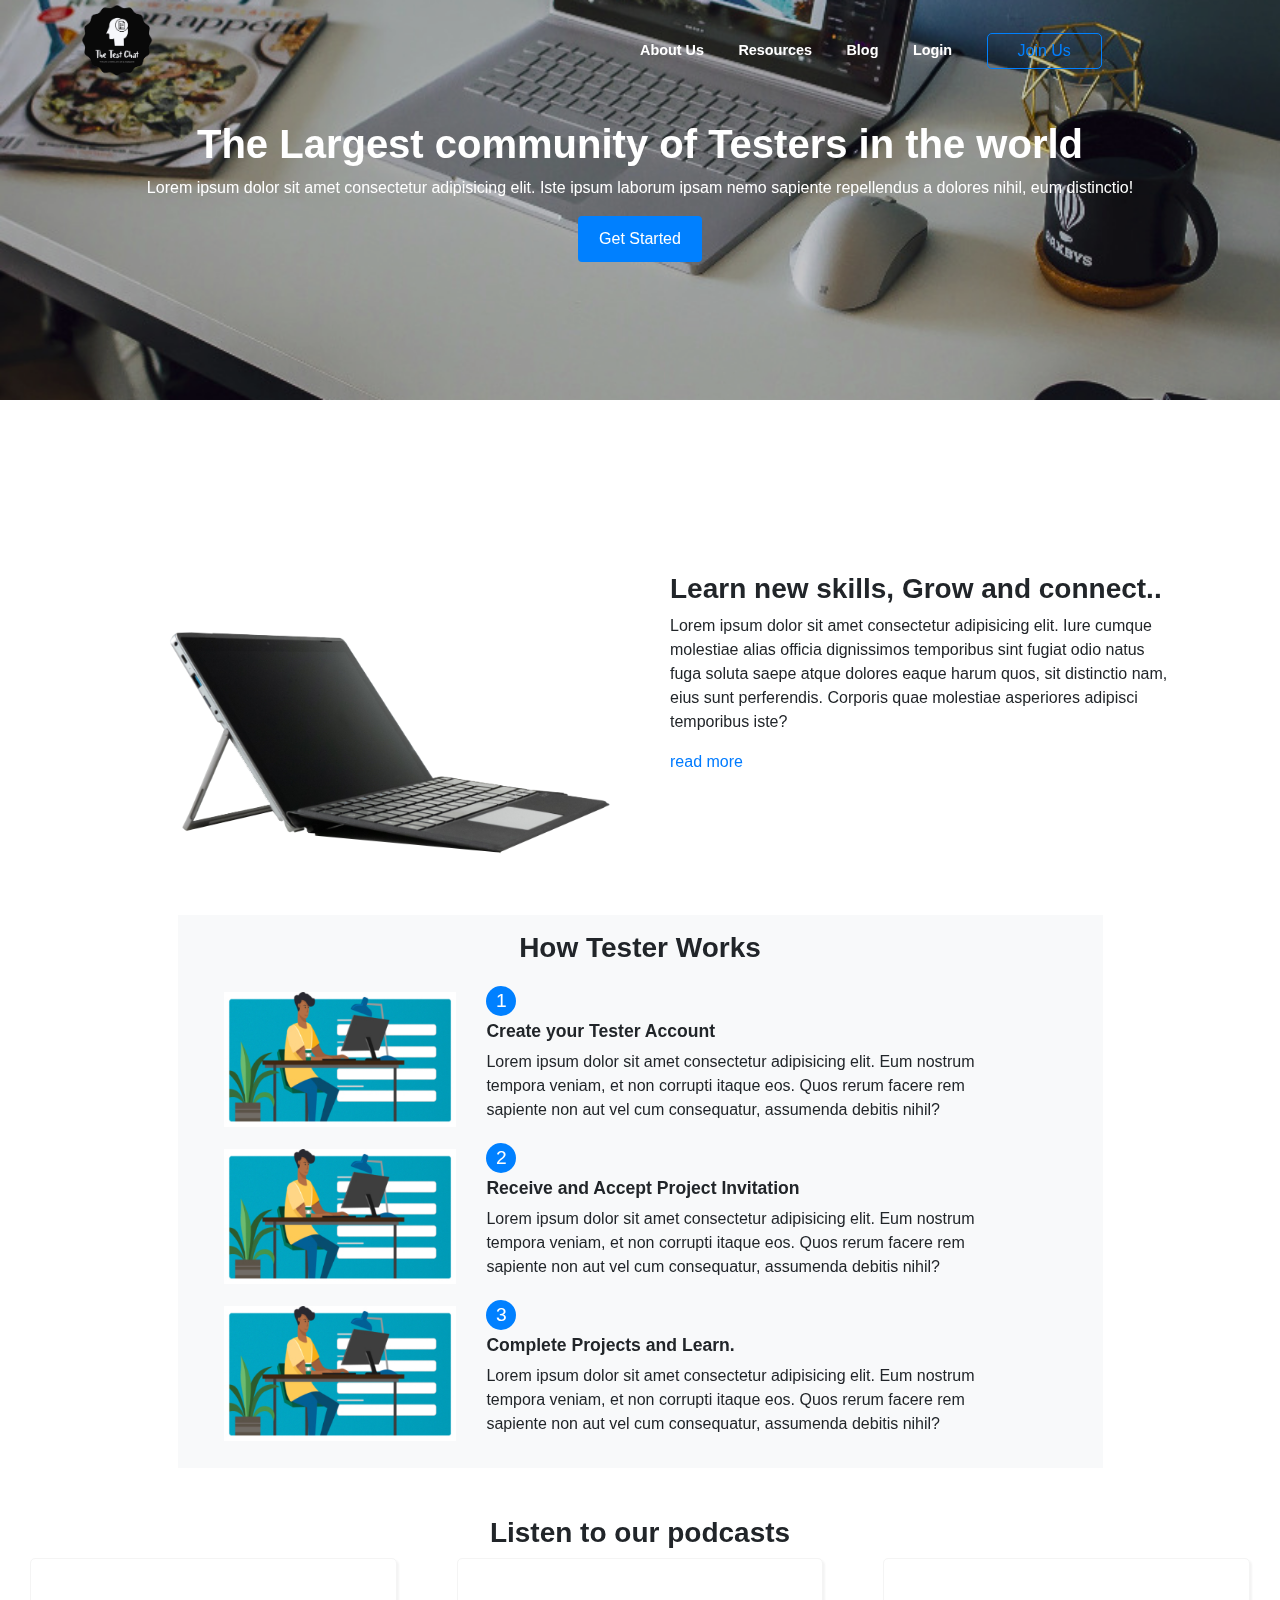
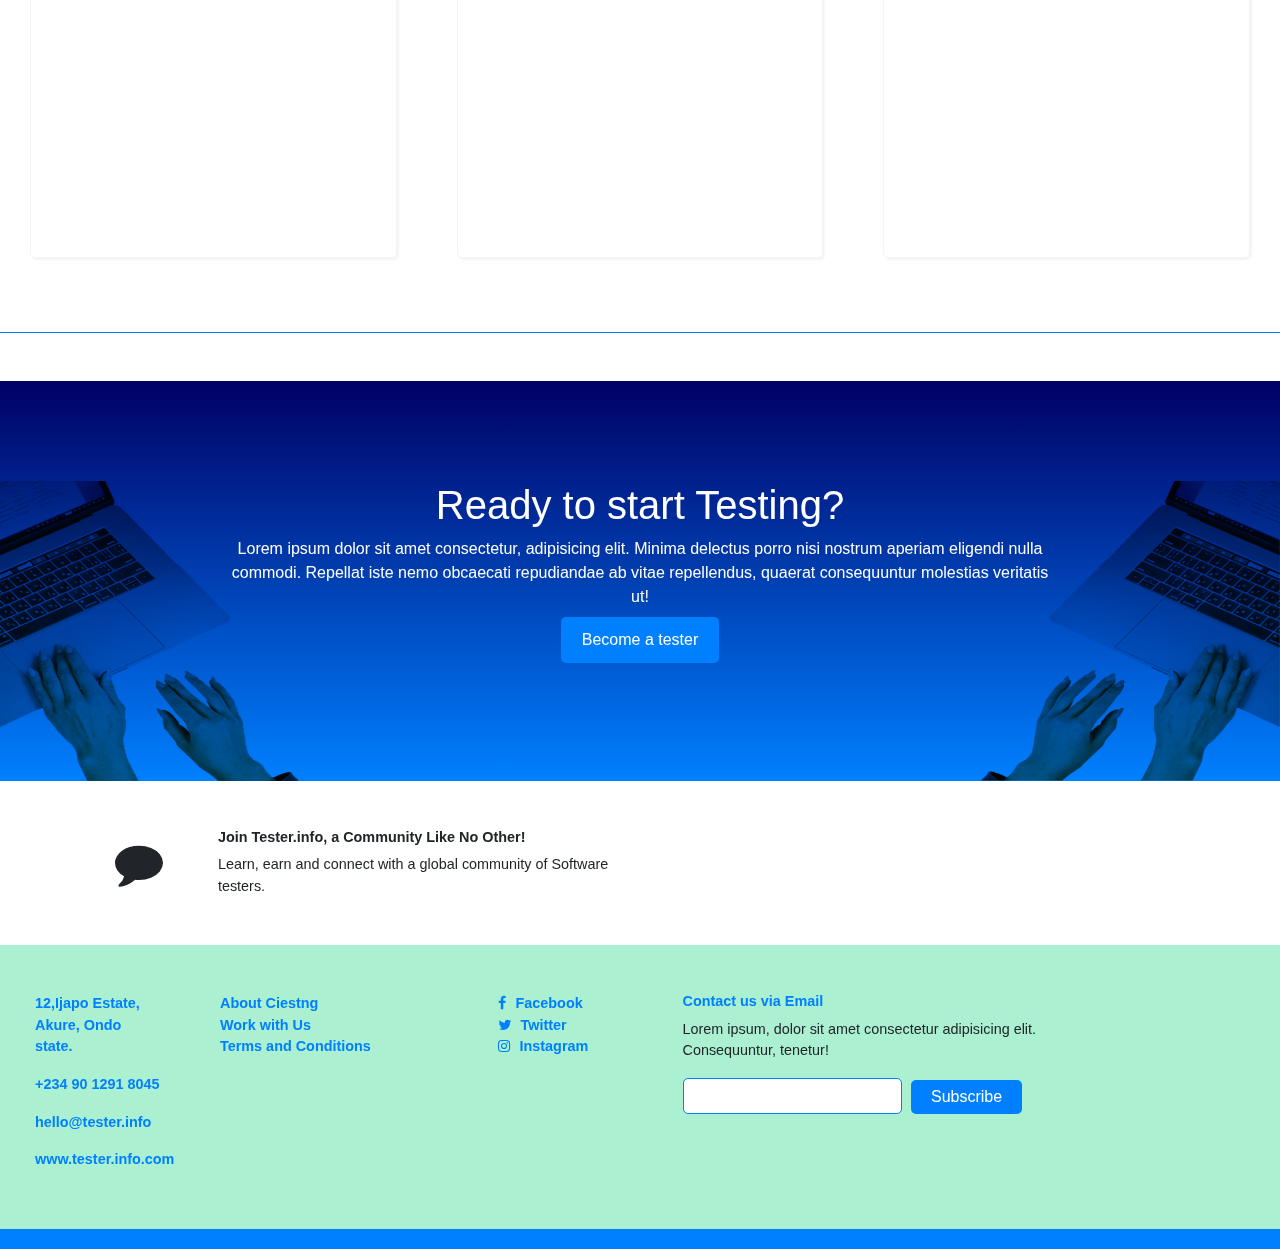
<file: index.html>
<!DOCTYPE html>
<html lang="en">
<head>
    <meta charset="UTF-8">
    <meta name="viewport" content="width=device-width, initial-scale=1.0">
    <title>Welcome | Tester</title>
    <link rel="stylesheet" href="css/icons/css/font-awesome.css">
    <link rel="stylesheet" href="css/bootstrap.min.css">
    <link rel="stylesheet" href="css/style.css">
</head>
<body>
    <!-- ==== HEADER ==== -->
    <header class="justify-content-between">
        <div id="logo">
            <a href="index.html">
                <img src="img/logo.png" alt="">
            </a>
        </div>
        <nav>
            <ul class="navbar-list">
                <li><a href="about.html">About Us</a></li>
                <li><a href="resources.html">Resources</a></li>
                <li><a href="blog.html">Blog</a></li>
                <li><a href="#">Login</a></li>
                <li><a href="#" class="join-us btn">Join Us</a></li>
            </ul>
        </nav>
    </header>

    <!-- ==== MOBILE HEADER ==== -->
    <div class="mobile-header align-items-center">
        <div class="mobile-logo"><a href="index.html"><img src="img/logo.png" alt=""></a></div>
        <div class="burger">
            <div class="line-1"></div>
            <div class="line-2"></div>
            <div class="line-3"></div>
        </div>
    </div>

    <!-- ==== MOBILE NAVBAR ==== -->
    <div class="mobile-navbar text-center">
        <ul>
            <li><a href="about.html">About Us</a></li>
            <li><a href="resources.html">Resources</a></li>
            <li><a href="blog.html">Blog</a></li>
            <li><a href="#">Login</a></li>
            <li><a href="#" class="sm-join-us btn">Join Us</a></li>
        </ul>
    </div>
    <div class="overlay"></div>

    <!-- ==== LANDING PAGE ==== -->
    <div class="container-fluid landing-page p-0">
        <div class="slider">
            <div class="slide slide-2" id="lastClone">
                <h1 class="text-center section-title">Find your voice and help others find their voice</h1>
            </div>
            <div class="slide slide-1">
                <h1 class="text-center section-title">The Largest community of Testers in the world</h1>
                <p>Lorem ipsum dolor sit amet consectetur adipisicing elit. Iste ipsum laborum ipsam nemo sapiente repellendus a dolores nihil, eum distinctio!</p>
                <a href="#" class="btn btn-landing">Get Started</a>
            </div>
            <div class="slide slide-2">
                <h1 class="text-center section-title">Find your voice and help others find their voice</h1>
            </div>
            <div class="slide slide-1" id="firstClone">
                <h1 class="text-center section-title">The Largest community of Testers in the world</h1>
                <p>Lorem ipsum dolor sit amet consectetur adipisicing elit. Iste ipsum laborum ipsam nemo sapiente repellendus a dolores nihil, eum distinctio!</p>
                <a href="#" class="btn btn-landing">Get Started</a>
            </div>
        </div>
    </div>

    <!-- ==== -->
    <div class="container skill-cont mb-5">
        <div class="row">
            <div class="col-12 col-lg-6">
                <div class="container">
                    <img src="img/laptop image-1.png" alt="" class="img-fluid">
                </div>
            </div>
            <div class="col-12 col-lg-6">
                <div class="container">
                    <h3 class="section-title">Learn new skills, Grow and connect..</h3>
                    <p class="section-text">Lorem ipsum dolor sit amet consectetur adipisicing elit. Iure cumque molestiae alias officia dignissimos temporibus sint fugiat odio natus fuga soluta saepe atque dolores eaque harum quos, sit distinctio nam, eius sunt perferendis. Corporis quae molestiae asperiores adipisci temporibus iste?</p>
                    <a href="#" class="read-more">read more</a>
                </div>
            </div>
        </div>
    </div>

    <!-- ==== -->
    <div class="container">
        <div class="col-12 col-lg-10 desc-section bg-light margin-auto p-3">
            <h3 class="section-title text-center">How Tester Works</h3>
            <div class="col-12 col-lg-11 d-flex justify-content-between desc mt-3">
                <div class="col-12 col-lg-4 p-0">
                    <div class="container">
                        <img src="img/img-1.jpg" alt="">
                    </div>
                </div>
                <div class="col-12 col-lg-8 p-0">
                    <div class="container">
                        <div class="number"><span>1</span></div>
                        <h4 class="desc-title">Create your Tester Account</h4>
                        <p class="desc-text">Lorem ipsum dolor sit amet consectetur adipisicing elit. Eum nostrum tempora veniam, et non corrupti itaque eos. Quos rerum facere rem sapiente non aut vel cum consequatur, assumenda debitis nihil?</p>
                    </div>
                </div>
            </div>
            <div class="col-12 col-lg-11 d-flex justify-content-between desc">
                <div class="col-12 col-lg-4 p-0">
                    <div class="container">
                        <img src="img/img-1.jpg" alt="">
                    </div>
                </div>
                <div class="col-12 col-lg-8 p-0">
                    <div class="container">
                        <div class="number"><span>2</span></div>
                        <h4 class="desc-title">Receive and Accept Project Invitation</h4>
                        <p class="desc-text">Lorem ipsum dolor sit amet consectetur adipisicing elit. Eum nostrum tempora veniam, et non corrupti itaque eos. Quos rerum facere rem sapiente non aut vel cum consequatur, assumenda debitis nihil?</p>
                    </div>
                </div>
            </div>
            <div class="col-12 col-lg-11 d-flex justify-content-between desc">
                <div class="col-12 col-lg-4 p-0">
                    <div class="container">
                        <img src="img/img-3.jpg" alt="">
                    </div>
                </div>
                <div class="col-12 col-lg-8 p-0">
                    <div class="container">
                        <div class="number"><span>3</span></div>
                        <h4 class="desc-title">Complete Projects and Learn.</h4>
                        <p class="desc-text">Lorem ipsum dolor sit amet consectetur adipisicing elit. Eum nostrum tempora veniam, et non corrupti itaque eos. Quos rerum facere rem sapiente non aut vel cum consequatur, assumenda debitis nihil?</p>
                    </div>
                </div>
            </div>
        </div>
    </div>

    <div class="container-fluid mt-5">
        <h3 class="section-title text-center">Listen to our podcasts</h3>
        <div class="row">
            <div class="col-12 col-lg-4">
                <div class="container">
                    <div class="r-card">
                        <iframe src="https://www.youtube.com/watch?v=j3Lh7Vmnnq0" frameborder="0"></iframe>
                    </div>
                </div>
            </div>
            <div class="col-12 col-lg-4">
                <div class="container">
                    <div class="r-card">
                        <iframe src="https://www.youtube.com/watch?v=j3Lh7Vmnnq0" frameborder="0"></iframe>
                    </div>
                </div>
            </div>
            <div class="col-12 col-lg-4">
                <div class="container">
                    <div class="r-card">
                        <iframe src="https://www.youtube.com/watch?v=j3Lh7Vmnnq0" frameborder="0"></iframe>
                    </div>
                </div>
            </div>
        </div>
    </div>

    <!-- ==== PODCAST ==== -->
    <!-- <div class="container mt-5">
        <div class="col-12 col-lg-10 podcast p-3 margin-auto bg-light">
            <div class="d-flex justify-content-between align-items-center">
                <div class="col-12 col-lg-4">
                    <div class="container">
                        <img src="img/img-3.jpg" alt="" class="podcast-img img-fluid">
                    </div>
                </div>
                <div class="col-12 col-lg-8">
                    <div class="container">
                        <h3 class="section-title">Listen to our Podcasts.</h3>
                        <h4 class="desc-title mt-3">Episode 1</h4>
                        <h5 class="small-text">How tester chat works</h5>
                        <p class="desc-text">Lorem ipsum dolor sit amet consectetur adipisicing elit. Nemo praesentium facilis tempore? Cupiditate molestiae rerum quam inventore aliquam maiores deserunt quia, quibusdam laboriosam odit debitis ipsam, doloribus consectetur tempora nesciunt?</p>
                        <audio src=""></audio>
                        <div class="podcast-icons">
                            <i class="fa fa-undo"></i>
                            <i class="fa fa-redo"></i>
                            <i class="fa fa-thumbs-up"></i>
                            <i class="fa fa-thumbs-down"></i>
                            <i class="fa fa-share-square"></i>
                        </div>
                    </div>
                </div>
            </div>
        </div>
    </div> -->

    <br>
    <br>
    <hr class="line">
    <!-- ==== -->
    <div class="container-fluid ready mt-5 cta text-center">
        <img src="img/macbook-hand-edit-1.png" alt="" class="cta-img-1">
        <img src="img/macbook-hand-edit.png" alt="" class="cta-img-2">
        <h1 class="text-center">
            Ready to start Testing?
        </h1>
        <p class="col-12 col-lg-8 margin-auto text-center">Lorem ipsum dolor sit amet consectetur, adipisicing elit. Minima delectus porro nisi nostrum aperiam eligendi nulla commodi. Repellat iste nemo obcaecati repudiandae ab vitae repellendus, quaerat consequuntur molestias veritatis ut!</p>
        <a href="#" class="btn-ready btn mt-2">Become a tester</a>
    </div>

    <div class="container py-5 join-tester">
        <div class="col-12 col-lg-7 d-flex align-items-center">
            <div class="col-2"><i class="fa fa-comment"></i></div>
            <div class="col-9">
                <h4 class="small-text">Join Tester.info, a Community Like No Other!</h4>
                <p class="light-sm-text">Learn, earn and connect with a global community of Software testers.</p>
            </div>
        </div>
    </div>


    <!-- ==== FOOTER ==== -->
    <footer class="pt-5">
        <div class="container row mb-3 justify-content-between">
            <div class="col-6 col-lg-2 mb-3">
                <div class="container">
                    <p class="footer-text">12,Ijapo Estate, Akure, Ondo state.</p>
                    <p class="footer-text">+234 90 1291 8045</p>
                    <p class="footer-text">hello@tester.info</p>
                    <p class="footer-text">www.tester.info.com</p>
                </div>
            </div>
            <div class="col-6 col-lg-3 mb-3">
                <div class="container">
                    <a href="#" class="footer-text">About Ciestng</a>
                    <a href="#" class="footer-text">Work with Us</a>
                    <a href="#" class="footer-text">Terms and Conditions</a>
                </div>
            </div>
            <div class="col-6 col-lg-2 mb-3">
                <div class="container social">
                    <a href="#" class="footer-text"><i class="fa fa-facebook"></i>Facebook</a>
                    <a href="#" class="footer-text"><i class="fa fa-twitter"></i>Twitter</a>
                    <a href="#" class="footer-text"><i class="fa fa-instagram"></i>Instagram</a>
                </div>
            </div>
            <div class="col-12 col-lg-5 footer-form mb-3">
                <div class="container">
                    <h4 class="footer-text">Contact us via Email</h4>
                    <p class="light-sm-text">Lorem ipsum, dolor sit amet consectetur adipisicing elit. Consequuntur, tenetur!</p>
                    <input type="text">
                    <input type="submit" value="Subscribe" class="btn">
                </div>
            </div>
        </div>
    </footer>

    <script src="js/main.js"></script>
</body>
</html>
</file>
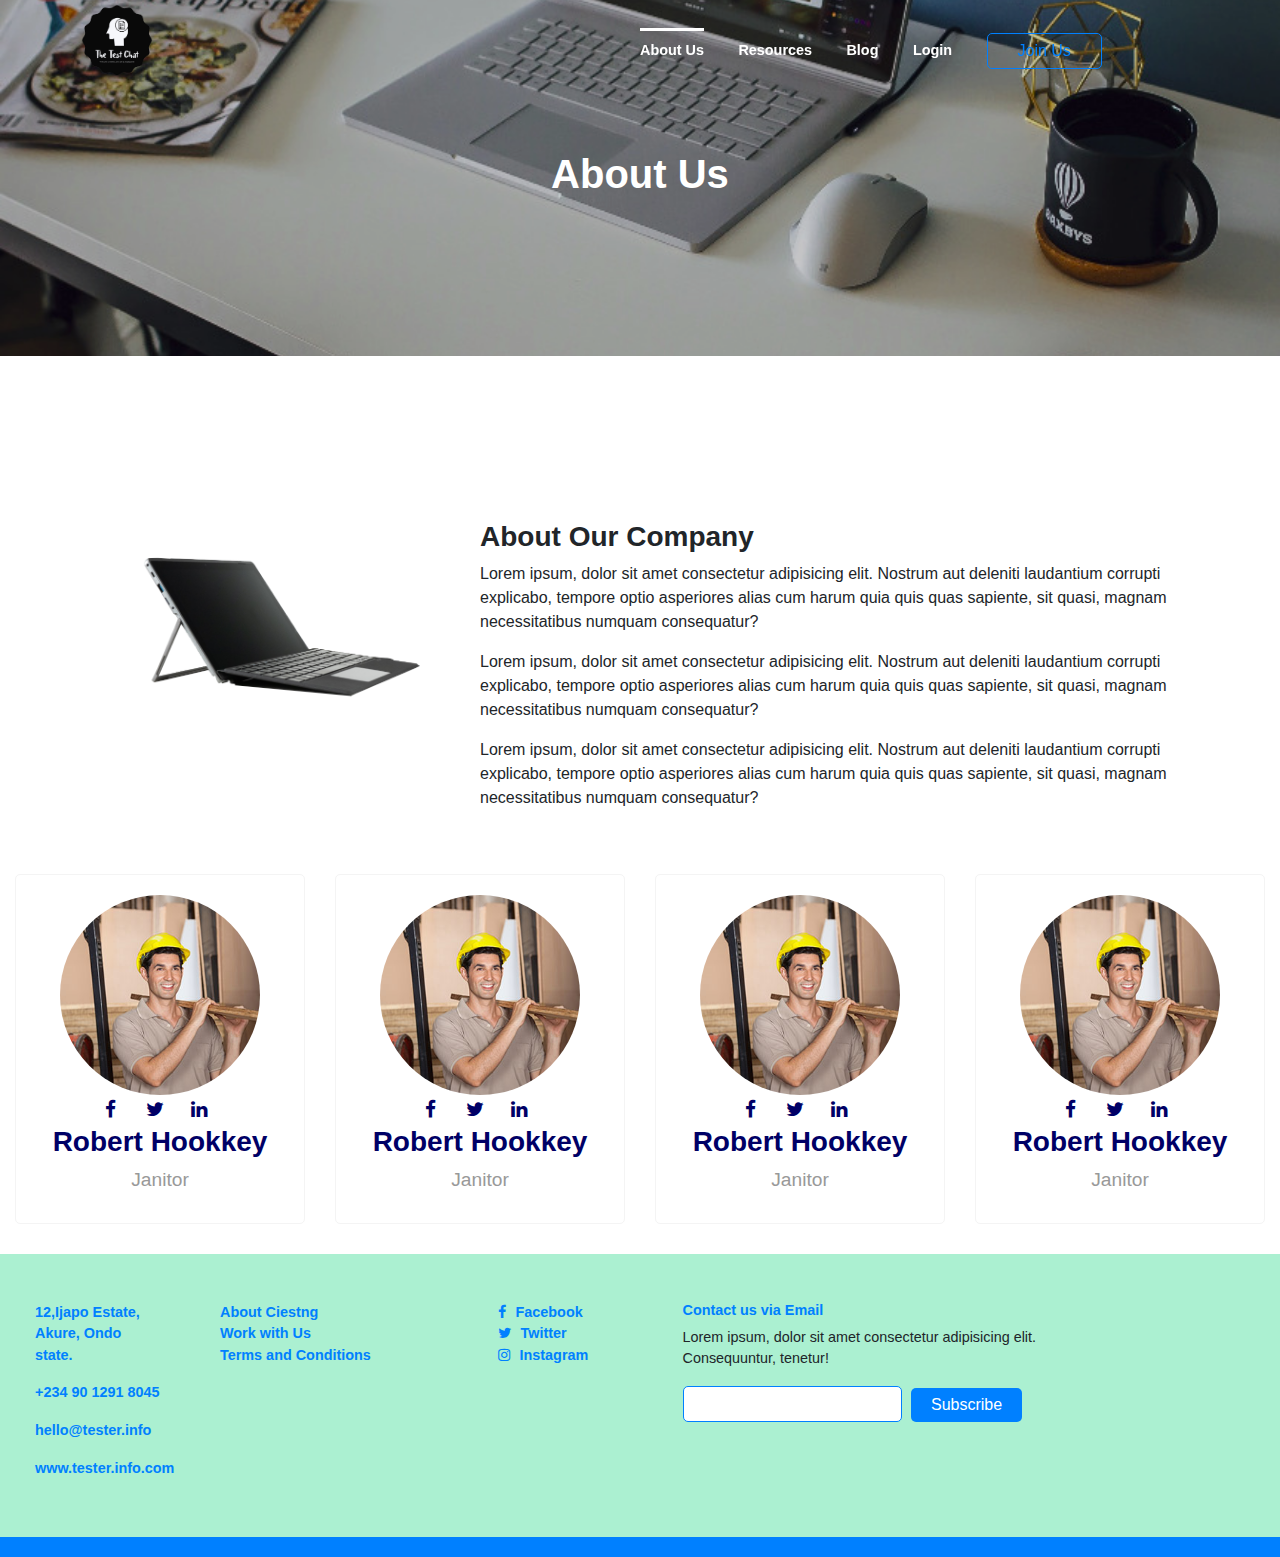
<file: about.html>
<!DOCTYPE html>
<html lang="en">
<head>
    <meta charset="UTF-8">
    <meta name="viewport" content="width=device-width, initial-scale=1.0">
    <title>Welcome | Tester</title>
    <link rel="stylesheet" href="css/icons/css/font-awesome.css">
    <link rel="stylesheet" href="css/bootstrap.min.css">
    <link rel="stylesheet" href="css/style.css">
</head>
<body>
    <!-- ==== HEADER ==== -->
    <header class="justify-content-between">
        <div id="logo">
            <a href="index.html">
                <img src="img/logo.png" alt="">
            </a>
        </div>
        <nav>
            <ul class="navbar-list">
                <li class="current"><a href="about.html">About Us</a></li>
                <li><a href="resources.html">Resources</a></li>
                <li><a href="blog.html">Blog</a></li>
                <li><a href="#">Login</a></li>
                <li><a href="#" class="join-us btn">Join Us</a></li>
            </ul>
        </nav>
    </header>

    <!-- ==== MOBILE HEADER ==== -->
    <div class="mobile-header align-items-center">
        <div class="mobile-logo"><a href="index.html"><img src="img/logo.png" alt=""></a></div>
        <div class="burger">
            <div class="line-1"></div>
            <div class="line-2"></div>
            <div class="line-3"></div>
        </div>
    </div>

    <!-- ==== MOBILE NAVBAR ==== -->
    <div class="mobile-navbar text-center">
        <ul>
            <li><a href="about.html">About Us</a></li>
            <li><a href="resources.html">Resources</a></li>
            <li><a href="blog.html">Blog</a></li>
            <li><a href="#">Login</a></li>
            <li><a href="#" class="sm-join-us btn">Join Us</a></li>
        </ul>
    </div>
    <div class="overlay"></div>

    <!-- ==== LANDING PAGE ==== -->
    <div class="container-fluid landing-page p-0">
        <div class="slider-o">
            <div class="slide slide-1 slide-o">
                <h1 class="text-center section-title">About Us</h1>
            </div>
        </div>
    </div>

    <!-- ==== -->
    <div class="container my-5">
       <div class="row">
        <div class="col-12 col-lg-4">
            <div class="container">
                <img src="img/laptop image-1.png" alt="" class="img-fluid">
            </div>
        </div>
        <div class="col-12 col-lg-8">
            <div class="container">
                <h3 class="section-title">About Our Company</h3>
                <p class="section-text">Lorem ipsum, dolor sit amet consectetur adipisicing elit. Nostrum aut deleniti laudantium corrupti explicabo, tempore optio asperiores alias cum harum quia quis quas sapiente, sit quasi, magnam necessitatibus numquam consequatur?</p>
                <p class="section-text">Lorem ipsum, dolor sit amet consectetur adipisicing elit. Nostrum aut deleniti laudantium corrupti explicabo, tempore optio asperiores alias cum harum quia quis quas sapiente, sit quasi, magnam necessitatibus numquam consequatur?</p>
                <p class="section-text">Lorem ipsum, dolor sit amet consectetur adipisicing elit. Nostrum aut deleniti laudantium corrupti explicabo, tempore optio asperiores alias cum harum quia quis quas sapiente, sit quasi, magnam necessitatibus numquam consequatur?</p>
            </div>
        </div>
       </div>
    </div>

    <div class="container-fluid team-cont">
        <div class="row">
            <div class="col-12 col-lg-3">
                <div class="container team-card">
                    <div class="tc-img">
                        <img src="img/team.jpg" alt="">
                        <div class="ts-links">
                            <a href="#"><i class="fa fa-facebook"></i></a>
                            <a href="#"><i class="fa fa-twitter"></i></a>
                            <a href="#"><i class="fa fa-linkedin"></i></a>
                        </div>
                    </div>
                    <h3 class="t-name">Robert Hookkey</h3>
                    <p class="t-post">Janitor</p>
                </div>
            </div>
            <div class="col-12 col-lg-3">
                <div class="container team-card">
                    <div class="tc-img">
                        <img src="img/team.jpg" alt="">
                        <div class="ts-links">
                            <a href="#"><i class="fa fa-facebook"></i></a>
                            <a href="#"><i class="fa fa-twitter"></i></a>
                            <a href="#"><i class="fa fa-linkedin"></i></a>
                        </div>
                    </div>
                    <h3 class="t-name">Robert Hookkey</h3>
                    <p class="t-post">Janitor</p>
                </div>
            </div>
            <div class="col-12 col-lg-3">
                <div class="container team-card">
                    <div class="tc-img">
                        <img src="img/team.jpg" alt="">
                        <div class="ts-links">
                            <a href="#"><i class="fa fa-facebook"></i></a>
                            <a href="#"><i class="fa fa-twitter"></i></a>
                            <a href="#"><i class="fa fa-linkedin"></i></a>
                        </div>
                    </div>
                    <h3 class="t-name">Robert Hookkey</h3>
                    <p class="t-post">Janitor</p>
                </div>
            </div>
            <div class="col-12 col-lg-3">
                <div class="container team-card">
                    <div class="tc-img">
                        <img src="img/team.jpg" alt="">
                        <div class="ts-links">
                            <a href="#"><i class="fa fa-facebook"></i></a>
                            <a href="#"><i class="fa fa-twitter"></i></a>
                            <a href="#"><i class="fa fa-linkedin"></i></a>
                        </div>
                    </div>
                    <h3 class="t-name">Robert Hookkey</h3>
                    <p class="t-post">Janitor</p>
                </div>
            </div>  
        </div>
    </div>

    <!-- ==== FOOTER ==== -->
    <footer class="pt-5">
        <div class="container row mb-3 justify-content-between">
            <div class="col-6 col-lg-2 mb-3">
                <div class="container">
                    <p class="footer-text">12,Ijapo Estate, Akure, Ondo state.</p>
                    <p class="footer-text">+234 90 1291 8045</p>
                    <p class="footer-text">hello@tester.info</p>
                    <p class="footer-text">www.tester.info.com</p>
                </div>
            </div>
            <div class="col-6 col-lg-3 mb-3">
                <div class="container">
                    <a href="#" class="footer-text">About Ciestng</a>
                    <a href="#" class="footer-text">Work with Us</a>
                    <a href="#" class="footer-text">Terms and Conditions</a>
                </div>
            </div>
            <div class="col-6 col-lg-2 mb-3">
                <div class="container social">
                    <a href="#" class="footer-text"><i class="fa fa-facebook"></i>Facebook</a>
                    <a href="#" class="footer-text"><i class="fa fa-twitter"></i>Twitter</a>
                    <a href="#" class="footer-text"><i class="fa fa-instagram"></i>Instagram</a>
                </div>
            </div>
            <div class="col-12 col-lg-5 footer-form mb-3">
                <div class="container">
                    <h4 class="footer-text">Contact us via Email</h4>
                    <p class="light-sm-text">Lorem ipsum, dolor sit amet consectetur adipisicing elit. Consequuntur, tenetur!</p>
                    <input type="text">
                    <input type="submit" value="Subscribe" class="btn">
                </div>
            </div>
        </div>
    </footer>

    <script src="js/main.js"></script>
</body>
</html>
</file>
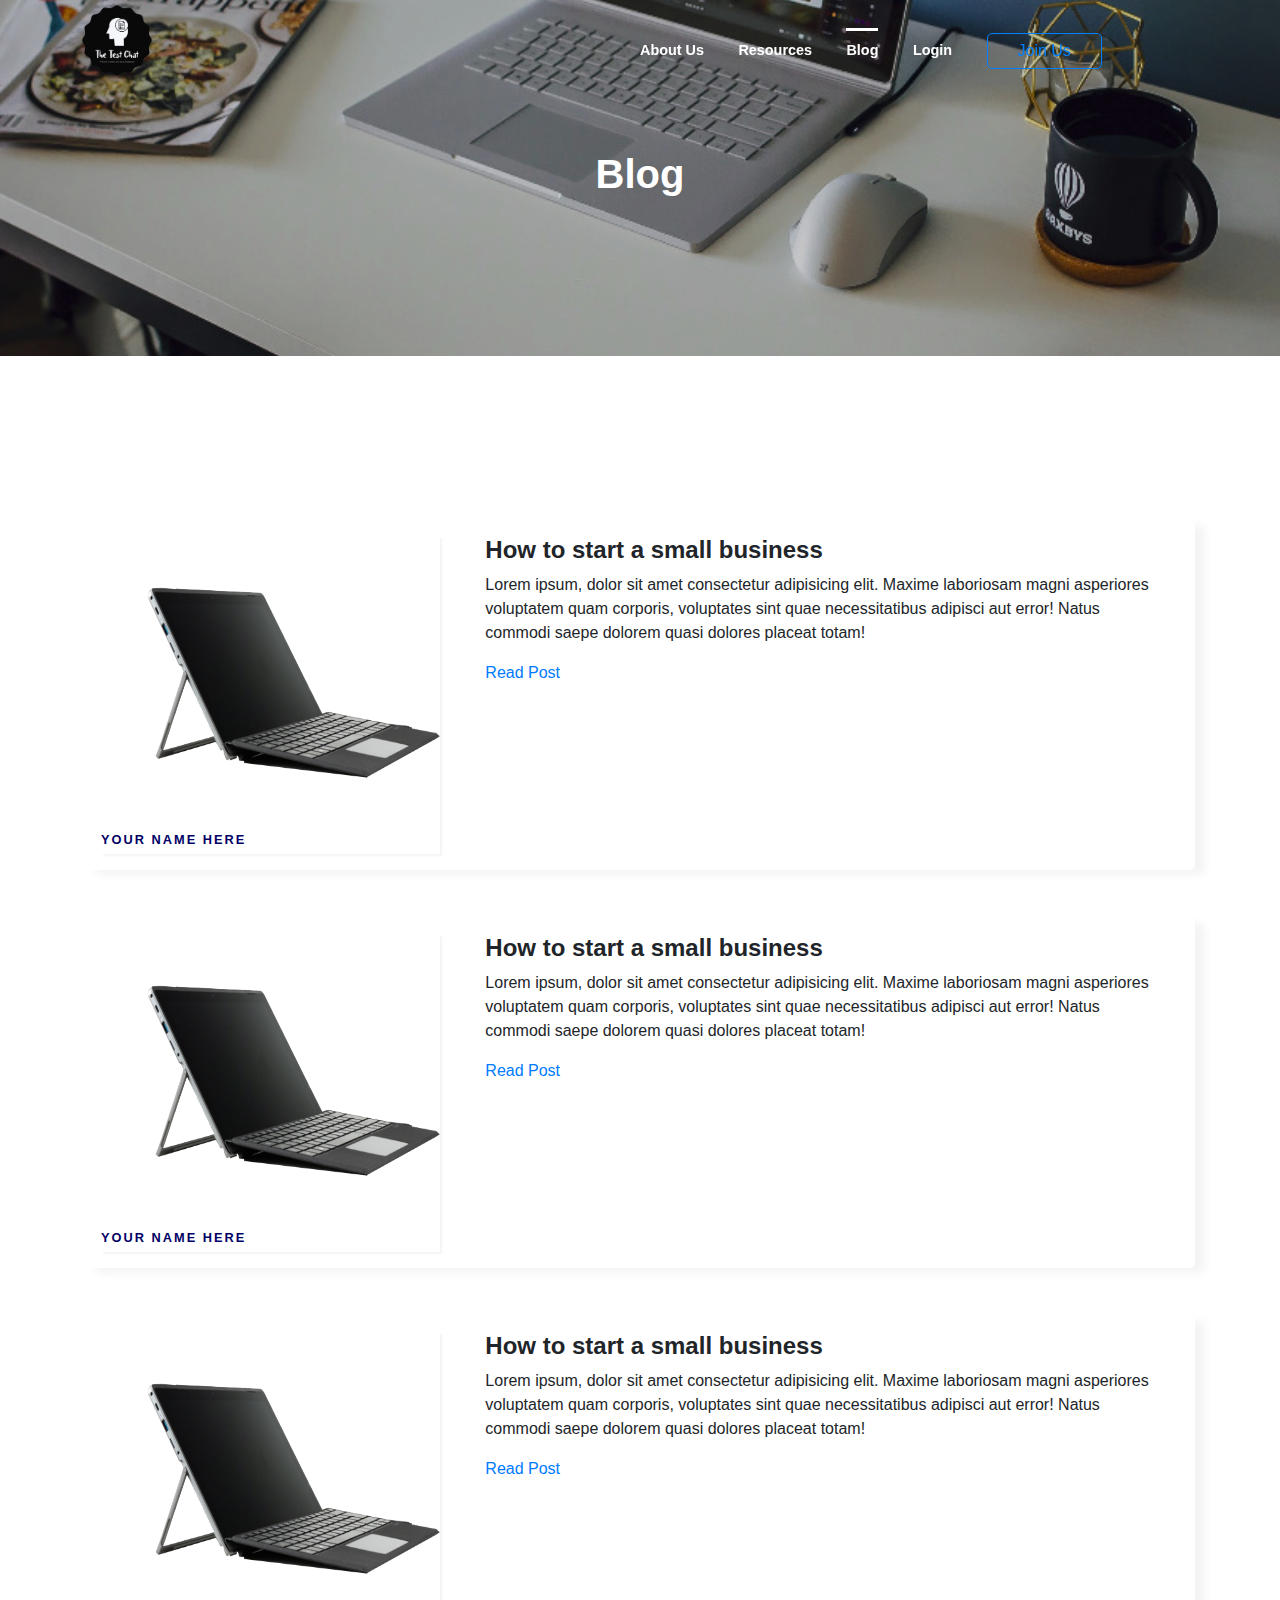
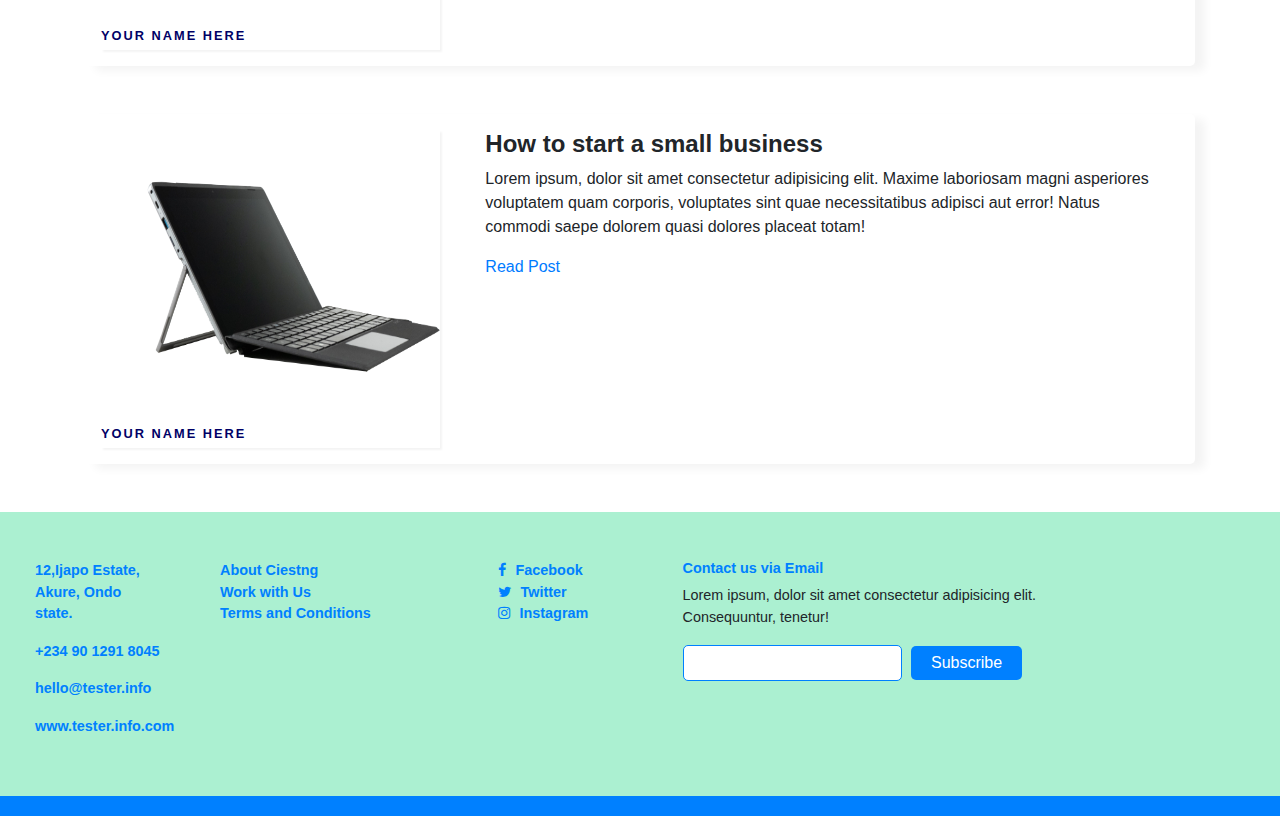
<file: blog.html>
<!DOCTYPE html>
<html lang="en">
<head>
    <meta charset="UTF-8">
    <meta name="viewport" content="width=device-width, initial-scale=1.0">
    <title>Blog | Tester</title>
    <link rel="stylesheet" href="css/icons/css/font-awesome.css">
    <link rel="stylesheet" href="css/bootstrap.min.css">
    <link rel="stylesheet" href="css/style.css">
</head>
<body>
    <!-- ==== HEADER ==== -->
    <header class="justify-content-between">
        <div id="logo">
            <a href="index.html">
                <img src="img/logo.png" alt="">
            </a>
        </div>
        <nav>
            <ul class="navbar-list">
                <li><a href="about.html">About Us</a></li>
                <li><a href="resources.html">Resources</a></li>
                <li class="current"><a href="blog.html">Blog</a></li>
                <li><a href="#">Login</a></li>
                <li><a href="#" class="join-us btn">Join Us</a></li>
            </ul>
        </nav>
    </header>

    <!-- ==== MOBILE HEADER ==== -->
    <div class="mobile-header align-items-center">
        <div class="mobile-logo"><a href="index.html"><img src="img/logo.png" alt=""></a></div>
        <div class="burger">
            <div class="line-1"></div>
            <div class="line-2"></div>
            <div class="line-3"></div>
        </div>
    </div>

    <!-- ==== MOBILE NAVBAR ==== -->
    <div class="mobile-navbar text-center">
        <ul>
            <li><a href="about.html">About Us</a></li>
            <li><a href="resources.html">Resources</a></li>
            <li><a href="blog.html">Blog</a></li>
            <li><a href="#">Login</a></li>
            <li><a href="#" class="sm-join-us btn">Join Us</a></li>
        </ul>
    </div>
    <div class="overlay"></div>

    <!-- ==== LANDING PAGE ==== -->
    <div class="container-fluid landing-page p-0">
        <div class="slider-o">
            <div class="slide slide-1 slide-o">
                <h1 class="text-center section-title">Blog</h1>
            </div>
        </div>
    </div>

    <!-- ==== BLOG ==== -->
    <div class="container mt-5 blog-cont" onscroll="showPosts">
        <div class="blog-card container-fluid p-3 mb-5">
            <div class="row">
                <div class="col-12 col-lg-4">
                    <div class="container blog-img p-0">
                        <img src="img/laptop image-1.png" alt="" class="img-fluid">
                        <a href="#" class="blog-author">Your Name Here</a>
                    </div>
                </div>
                <div class="col-12 col-lg-8">
                    <div class="container">
                        <h4 class="blog-title">How to start a small business</h4>
                        <p class="blog-post">Lorem ipsum, dolor sit amet consectetur adipisicing elit. Maxime laboriosam magni asperiores voluptatem quam corporis, voluptates sint quae necessitatibus adipisci aut error! Natus commodi saepe dolorem quasi dolores placeat totam!</p>
                        <a href="blog-post.html" class="read-more">Read Post</a>
                    </div>
                </div>
            </div>
        </div>
        <div class="blog-card container-fluid p-3 mb-5">
            <div class="row">
                <div class="col-12 col-lg-4">
                    <div class="container blog-img p-0">
                        <img src="img/laptop image-1.png" alt="" class="img-fluid">
                        <a href="#" class="blog-author">Your Name Here</a>
                    </div>
                </div>
                <div class="col-12 col-lg-8">
                    <div class="container">
                        <h4 class="blog-title">How to start a small business</h4>
                        <p class="blog-post">Lorem ipsum, dolor sit amet consectetur adipisicing elit. Maxime laboriosam magni asperiores voluptatem quam corporis, voluptates sint quae necessitatibus adipisci aut error! Natus commodi saepe dolorem quasi dolores placeat totam!</p>
                        <a href="blog-post.html" class="read-more">Read Post</a>
                    </div>
                </div>
            </div>
        </div>
        <div class="blog-card container-fluid p-3 mb-5">
            <div class="row">
                <div class="col-12 col-lg-4">
                    <div class="container blog-img p-0">
                        <img src="img/laptop image-1.png" alt="" class="img-fluid">
                        <a href="#" class="blog-author">Your Name Here</a>
                    </div>
                </div>
                <div class="col-12 col-lg-8">
                    <div class="container">
                        <h4 class="blog-title">How to start a small business</h4>
                        <p class="blog-post">Lorem ipsum, dolor sit amet consectetur adipisicing elit. Maxime laboriosam magni asperiores voluptatem quam corporis, voluptates sint quae necessitatibus adipisci aut error! Natus commodi saepe dolorem quasi dolores placeat totam!</p>
                        <a href="blog-post.html" class="read-more">Read Post</a>
                    </div>
                </div>
            </div>
        </div>
        <div class="blog-card container-fluid p-3 mb-5">
            <div class="row">
                <div class="col-12 col-lg-4">
                    <div class="container blog-img p-0">
                        <img src="img/laptop image-1.png" alt="" class="img-fluid">
                        <a href="#" class="blog-author">Your Name Here</a>
                    </div>
                </div>
                <div class="col-12 col-lg-8">
                    <div class="container">
                        <h4 class="blog-title">How to start a small business</h4>
                        <p class="blog-post">Lorem ipsum, dolor sit amet consectetur adipisicing elit. Maxime laboriosam magni asperiores voluptatem quam corporis, voluptates sint quae necessitatibus adipisci aut error! Natus commodi saepe dolorem quasi dolores placeat totam!</p>
                        <a href="blog-post.html" class="read-more">Read Post</a>
                    </div>
                </div>
            </div>
        </div>
        <div class="blog-card container-fluid p-3 mb-5 d-none xtra-post">
            <div class="row">
                <div class="col-12 col-lg-4">
                    <div class="container blog-img p-0">
                        <img src="img/laptop image-1.png" alt="" class="img-fluid">
                        <a href="#" class="blog-author">Your Name Here</a>
                    </div>
                </div>
                <div class="col-12 col-lg-8">
                    <div class="container">
                        <h4 class="blog-title">How to start a small business none</h4>
                        <p class="blog-post">Lorem ipsum, dolor sit amet consectetur adipisicing elit. Maxime laboriosam magni asperiores voluptatem quam corporis, voluptates sint quae necessitatibus adipisci aut error! Natus commodi saepe dolorem quasi dolores placeat totam!</p>
                        <a href="blog-post.html" class="read-more">Read Post</a>
                    </div>
                </div>
            </div>
        </div>
        <div class="blog-card container-fluid p-3 mb-5 d-none xtra-post>
            <div class="row">
                <div class="col-12 col-lg-4">
                    <div class="container blog-img p-0">
                        <img src="img/laptop image-1.png" alt="" class="img-fluid">
                        <a href="#" class="blog-author">Your Name Here</a>
                    </div>
                </div>
                <div class="col-12 col-lg-8">
                    <div class="container">
                        <h4 class="blog-title">How to start a small business</h4>
                        <p class="blog-post">Lorem ipsum, dolor sit amet consectetur adipisicing elit. Maxime laboriosam magni asperiores voluptatem quam corporis, voluptates sint quae necessitatibus adipisci aut error! Natus commodi saepe dolorem quasi dolores placeat totam!</p>
                        <a href="blog-post.html" class="read-more">Read Post</a>
                    </div>
                </div>
            </div>
        </div>
    </div>

    <!-- ==== FOOTER ==== -->
    <footer class="pt-5">
        <div class="container row mb-3 justify-content-between">
            <div class="col-6 col-lg-2 mb-3">
                <div class="container">
                    <p class="footer-text">12,Ijapo Estate, Akure, Ondo state.</p>
                    <p class="footer-text">+234 90 1291 8045</p>
                    <p class="footer-text">hello@tester.info</p>
                    <p class="footer-text">www.tester.info.com</p>
                </div>
            </div>
            <div class="col-6 col-lg-3 mb-3">
                <div class="container">
                    <a href="#" class="footer-text">About Ciestng</a>
                    <a href="#" class="footer-text">Work with Us</a>
                    <a href="#" class="footer-text">Terms and Conditions</a>
                </div>
            </div>
            <div class="col-6 col-lg-2 mb-3">
                <div class="container social">
                    <a href="#" class="footer-text"><i class="fa fa-facebook"></i>Facebook</a>
                    <a href="#" class="footer-text"><i class="fa fa-twitter"></i>Twitter</a>
                    <a href="#" class="footer-text"><i class="fa fa-instagram"></i>Instagram</a>
                </div>
            </div>
            <div class="col-12 col-lg-5 footer-form mb-3">
                <div class="container">
                    <h4 class="footer-text">Contact us via Email</h4>
                    <p class="light-sm-text">Lorem ipsum, dolor sit amet consectetur adipisicing elit. Consequuntur, tenetur!</p>
                    <input type="text">
                    <input type="submit" value="Subscribe" class="btn">
                </div>
            </div>
        </div>
    </footer>

    <script src="js/main.js"></script>
</body>
</html>
</file>
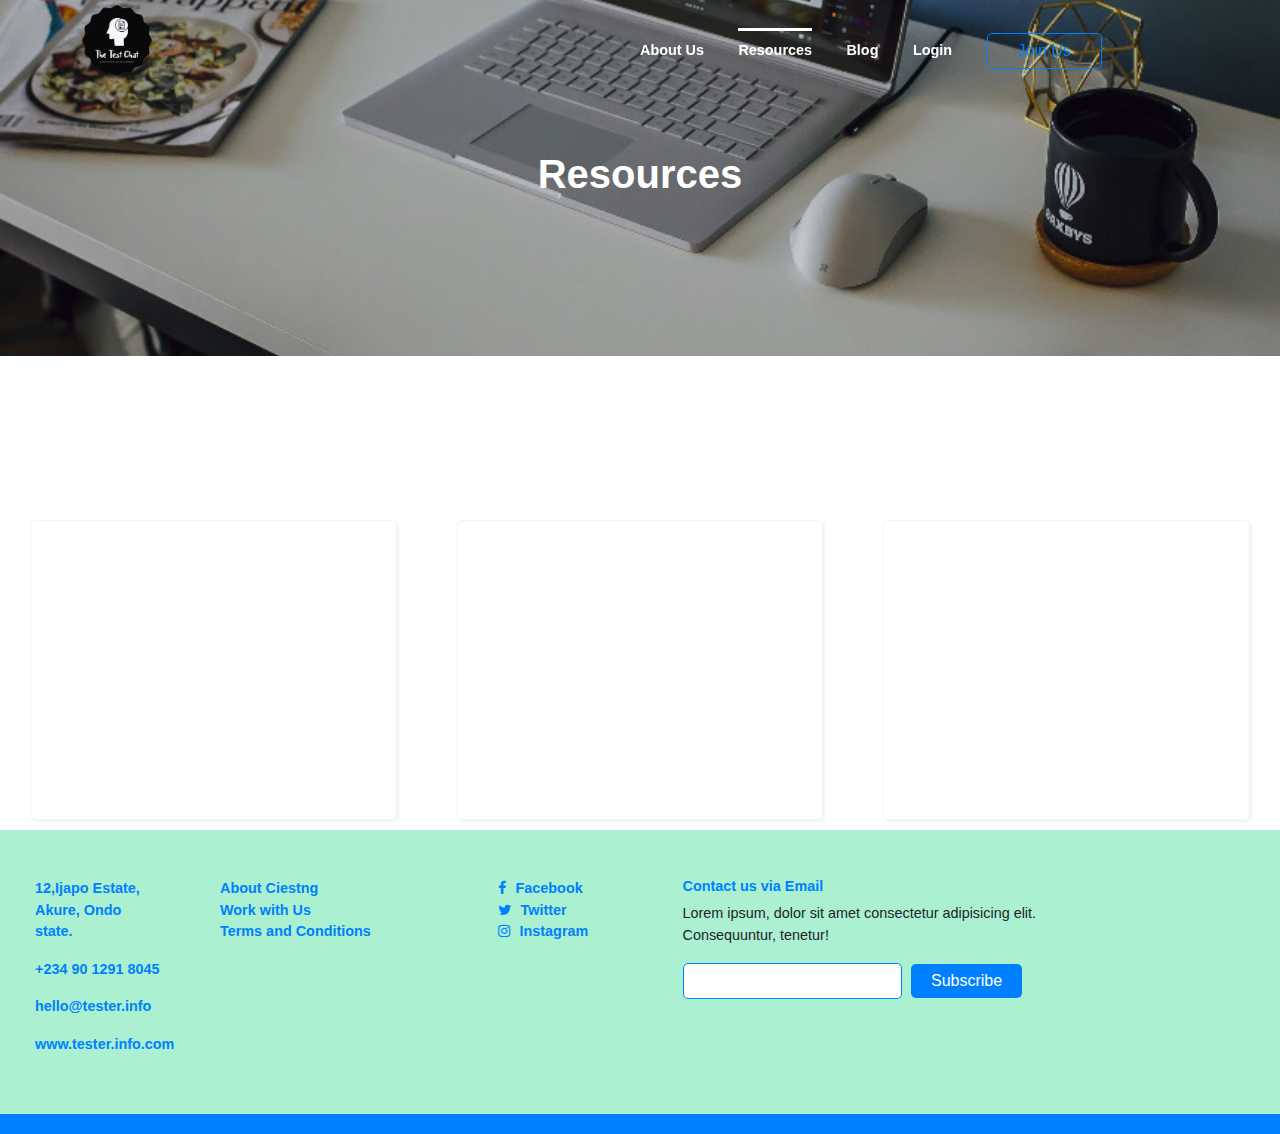
<file: resources.html>
<!DOCTYPE html>
<html lang="en">
<head>
    <meta charset="UTF-8">
    <meta name="viewport" content="width=device-width, initial-scale=1.0">
    <title>Resources | Tester</title>
    <link rel="stylesheet" href="css/icons/css/font-awesome.css">
    <link rel="stylesheet" href="css/bootstrap.min.css">
    <link rel="stylesheet" href="css/style.css">
</head>
<body>
    <!-- ==== HEADER ==== -->
    <header class="justify-content-between">
        <div id="logo">
            <a href="index.html">
                <img src="img/logo.png" alt="">
            </a>
        </div>
        <nav>
            <ul class="navbar-list">
                <li><a href="about.html">About Us</a></li>
                <li class="current"><a href="resources.html">Resources</a></li>
                <li><a href="blog.html">Blog</a></li>
                <li><a href="#">Login</a></li>
                <li><a href="#" class="join-us btn">Join Us</a></li>
            </ul>
        </nav>
    </header>

    <!-- ==== MOBILE HEADER ==== -->
    <div class="mobile-header align-items-center">
        <div class="mobile-logo"><a href="index.html"><img src="img/logo.png" alt=""></a></div>
        <div class="burger">
            <div class="line-1"></div>
            <div class="line-2"></div>
            <div class="line-3"></div>
        </div>
    </div>

    <!-- ==== MOBILE NAVBAR ==== -->
    <div class="mobile-navbar text-center">
        <ul>
            <li><a href="about.html">About Us</a></li>
            <li><a href="resources.html">Resources</a></li>
            <li><a href="blog.html">Blog</a></li>
            <li><a href="#">Login</a></li>
            <li><a href="#" class="sm-join-us btn">Join Us</a></li>
        </ul>
    </div>
    <div class="overlay"></div>

    <!-- ==== LANDING PAGE ==== -->
    <div class="container-fluid landing-page p-0">
        <div class="slider-o">
            <div class="slide slide-1 slide-o">
                <h1 class="text-center section-title">Resources</h1>
            </div>
        </div>
    </div>

    <div class="container-fluid mt-5">
        <div class="row">
            <div class="col-12 col-lg-4">
                <div class="container">
                    <div class="r-card">
                        <iframe src="https://www.youtube.com/watch?v=j3Lh7Vmnnq0" frameborder="0"></iframe>
                    </div>
                </div>
            </div>
            <div class="col-12 col-lg-4">
                <div class="container">
                    <div class="r-card">
                        <iframe src="https://www.youtube.com/watch?v=j3Lh7Vmnnq0" frameborder="0"></iframe>
                    </div>
                </div>
            </div>
            <div class="col-12 col-lg-4">
                <div class="container">
                    <div class="r-card">
                        <iframe src="https://www.youtube.com/watch?v=j3Lh7Vmnnq0" frameborder="0"></iframe>
                    </div>
                </div>
            </div>
        </div>
    </div>
    

    <!-- ==== FOOTER ==== -->
    <footer class="pt-5">
        <div class="container row mb-3 justify-content-between">
            <div class="col-6 col-lg-2 mb-3">
                <div class="container">
                    <p class="footer-text">12,Ijapo Estate, Akure, Ondo state.</p>
                    <p class="footer-text">+234 90 1291 8045</p>
                    <p class="footer-text">hello@tester.info</p>
                    <p class="footer-text">www.tester.info.com</p>
                </div>
            </div>
            <div class="col-6 col-lg-3 mb-3">
                <div class="container">
                    <a href="#" class="footer-text">About Ciestng</a>
                    <a href="#" class="footer-text">Work with Us</a>
                    <a href="#" class="footer-text">Terms and Conditions</a>
                </div>
            </div>
            <div class="col-6 col-lg-2 mb-3">
                <div class="container social">
                    <a href="#" class="footer-text"><i class="fa fa-facebook"></i>Facebook</a>
                    <a href="#" class="footer-text"><i class="fa fa-twitter"></i>Twitter</a>
                    <a href="#" class="footer-text"><i class="fa fa-instagram"></i>Instagram</a>
                </div>
            </div>
            <div class="col-12 col-lg-5 footer-form mb-3">
                <div class="container">
                    <h4 class="footer-text">Contact us via Email</h4>
                    <p class="light-sm-text">Lorem ipsum, dolor sit amet consectetur adipisicing elit. Consequuntur, tenetur!</p>
                    <input type="text">
                    <input type="submit" value="Subscribe" class="btn">
                </div>
            </div>
        </div>
    </footer>

    <script src="js/main.js"></script>
</body>
</html>
</file>
<file: css/style.css>
html {
    overflow-x: hidden;
}

body {
    padding: 0;
    margin: 0;
    overflow-x: hidden;
    overflow-anchor: auto;
}

ul {
    padding: 0;
    margin: 0;
}

a {
    text-decoration: none;
}
    a:hover {
        color: initial !important;
        text-decoration: none;
    }

/* header */
header {
    height: 100px;
    background: transparent;
    padding: 0 6%;
    align-items: center;
    box-sizing: border-box;
    overflow: hidden;
    position: fixed;
    width: 100%;
    z-index: 999;
    top: 0;
    display: flex;
}
    header.fixed {
        background-color: #fff;
        box-shadow:  0px 5px 5px #ccc;
    }
    #logo {
        width: 20%;
        height: 100%;
        overflow: hidden;
    }
    #logo img {
        width: 80px;
        height: 80px;
    }
    nav {
        width: 80%;
    }
.mobile-header, .mobile-navbar {
    transform: scale(0);
}

.mobile-header {
    height: 10vh;
    width: 100%;
    background-color: #fff;
    position: fixed;
    top: 0;
    padding: 10px 0;
    z-index: 999;
    align-items: center;
    display: flex;
}
    .mobile-logo {
        position: absolute;
        left: 50%;
        transform: translateX(-50%);
        line-height: 10vh;
        width: 80px;
        height: 80px;
    }
        .mobile-logo img {
            width: 100%;
            height: 10vh;
        }
    .burger {
        position: absolute;
        right: 0;
        top: 3.5vh;
        height: 50px;
        width: 50px;
        padding: 0;
    }
        .burger div {
            height: 2px;
            width: 25px;
            margin-bottom: 5px;
            background-color: #000066;
        }
        .burger.active .line-1 {
            transform: rotate(-45deg) translate(-5px, 6px);
        }
        .burger.active .line-2 {
            opacity: 0;
        }
        .burger.active .line-3 {
            transform: rotate(45deg) translate(-5px, -6px);
        }
.mobile-navbar {
    width: 70%;
    background-color: #000066;
    color: #fff;
    height: 100%;
    position: fixed;
    z-index: 999;
    padding: 150px 0 0;
    left: 0;
    transform: translateY(-100%);
    transition: transform 1s ease;
}
    .mobile-navbar.active {
        transform: translateY(0);
        transition: transform 1s ease;
    }
    .mobile-navbar ul {
        padding: 0;
        margin: 0;
    }
    .mobile-navbar li {
        list-style: none;
        padding: 10px 0;
        background-color: rgba(0,0,0,.3);
        margin-bottom: 2px;
    }
    .mobile-navbar a {
        color: #fff;
    }
    .overlay {
        position: fixed;
        top: 0;
        left: 0;
        width: 100%;
        height: 100%;
        background-color: rgba(0,0,0,.7);
        z-index: 998;
        transform: translateX(100%);
        transition: transform 0.4s ease;
    }
        .overlay.active {
            transform: translateX(0);
        }


nav {
    width: 50%;
    height: 100%;
    line-height: 100%;
}
nav ul {
    line-height: 100px;
}
nav li {
    display: inline;
    line-height: 100px;
    padding: 10px 0;
}
    nav li:not(:last-child) {
        margin-right: 30px;
    }
    nav a {
        text-decoration: none;
        color: #fff;
        font-size: .9rem;
        font-weight: 600;
    }
        nav a.fixed {
            color: #000066 !important;
        }
        nav a:hover {
            color: #000066 !important;
        }
    .join-us {
        border: 1px solid #0080ff;
        color: #0080ff;
        padding: 5px 30px;
        border-radius: 5px;
    }
        .join-us:hover {
            border: none;
        }

    .current {
        border-top: 3px solid #fff;
    }
@media screen and (max-width:1024px) {
    header {
        display: none !important;
    }

    .mobile-header {
        transform: scale(1);
        transition: transform 0.2s ease;
    }
}

/* landing page */
.landing-page {
    margin-top: 8vh;
    height: 400px;
    text-align: center;
    position: relative;
    top: -8vh;
    box-sizing: border-box;
    overflow: hidden;
    color: #fff;
    transition: 1s;
}
    .slider {
        height: 100%;
        width: 400%;
        display: flex;
    }
        .slide {
            height: 100%;
            width: 100%;
            background-size: cover;
            background-position: center;
            padding: 120px 0;
            position: relative;
        }
        .slide-o {
            padding: 150px 0;
        }
            .slide::after {
                position: absolute;
                background-color: rgba(0,0,0,.2);
                width: 100%;
                height: 100%;
                z-index: 9;
                top: 0;
                left: 0;
                content: "";
            }
        .slide-1 {
            background-image: url('/img/slide1.jpeg');
        }
        .slide-2 {
            background-image: url('/img/slide2.jpeg');
        }

.landing-page img {
    height: 85%;
    width: 30%;
    position: absolute;
    bottom: 0;
    left: 0 ;
    z-index: 9;
}
    .landing-page a, .landing-page p, .landing-page h1 {
        position: relative;
        z-index: 99;
    }
    .btn-landing {
        padding: 10px 20px;
        color: #fff;
        background-color: #0080ff;
    }

.skill-cont {
    padding-top: 100px;
}
    .margin-auto {
        margin: 0 auto;
    }
    .section-title {
        font-weight: 600;
    }
/* how tester works */
.desc-section {
    padding: 10px;
}
    .desc {
        align-items: center;
    }
        .desc img {
            width: 100%;
            position: relative;
        }
            .desc img::before {
                width: 100%;
                height: 100%;
                position: absolute;
                content: "";
                border: 2px solid #0080ff;
                border-radius: 5px;
                top: 10%;
                left: 10%;
            }
        .number {
            text-align: center;
            background-color: #0080ff;
            width: 30px;
            height: 30px;
            color: #fff;
            border-radius: 50%;
            margin: 5px 0;
        }
            .number span {
                line-height: 30px;
                font-size: 1.2rem;
            }
        .desc-title {
            font-weight: 600;
            font-size: 1.1rem;
        }
        .small-text {
            font-size: .9rem;
            font-weight: 600;
        }
        .podcast-icons .fa {
            margin-right: 10px;
        }
@media screen and (max-width:1024px) {
    .landing-page {
        top: 0;
    }
    .slide {
        padding: 120px 20px;
    }
    .slide h1 {
        font-size: 1.5rem;
    }
    .landing-page p {
        display: none;
    }
    .desc {
        flex-direction: column;
        padding: 0;
        margin-bottom: 20px;
    }
    .podcast .d-flex {
        flex-direction: column;
    }
}
/* cta */
.line {
    border-top: 1px solid #0080ff;
}

.cta {
    color: #fff;
    height: 400px;
    padding: 100px 0;
    background-image: linear-gradient(to bottom, #000066, #0080ff);
    position: relative;
}
    .btn-ready {
        padding: 10px 20px;
        color: #fff;
        background-color: #0080ff;
        border-radius: 5px;
    }
    .cta img {
        position: absolute;
        height: 300px;
        width: 300px;
        bottom: 0;
        mix-blend-mode: multiply;
    }
    .cta-img-1 {
        left: 0;
    }
    .cta-img-2 {
        right: 0;
    }
    .light-sm-text {
        font-weight: 400;
        font-size: .9rem;
    }
    .join-tester .fa.fa-comment {
        font-size: 3rem;
        margin: 0;
    }
    .join-tester p {
        margin: 0;
    }

/* ==== RESOURCES ==== */
.r-card {
    height: 300px;
    border: 1px solid #f4f4f4;
    border-radius: 5px;
    margin-bottom: 10px;
    border-radius: 5px;
    box-shadow: 2px 2px 2px #f4f4f4;
    overflow: hidden;
}
    .r-card iframe {
        width: 100%;
        height: 100%;
    }

/* ==== BLOG ==== */
.blog-cont {
    overflow-anchor: auto;
}
.blog-card {
    height: 350px;
    overflow: hidden;
    box-sizing: border-box;
    box-shadow: 10px 5px 10px #f4f4f4;
    background-color: #fff;
    border-radius: 5px;
}
    .blog-card div {
        height: 100%;
    }
    .blog-img {
        height: 100%;
        position: relative;
        box-shadow: 2px 2px 2px #f4f4f4;
    }
        .blog-img img {
            height: 80% !important;
        }
        .blog-author {
            position: absolute;
            bottom: 5px;
            left: 0;
            font-size: .8rem;
            text-transform: uppercase;
            font-weight: 600;
            letter-spacing: 2px;
            color: #000066;
        }
        .blog-title {
            font-weight: 600;
        }
        .blogpost-t {
            text-transform: uppercase;
            font-size: 1.2rem;
            color: #000066;
            font-weight: 600;
        }
        .blogpost-img {
            box-shadow: 2px 2px 2px #f4f4f4;
            margin-bottom: 10px;
        }
        .blogpost-img img {
            width: 100%;
        }
        .blog-info p {
            color: #000066;
        }
        .blogpost-footer {
            margin: 30px 0 10px;
        }
        .bf-comment {
            margin-top: 20px;
            margin-bottom: 0;
            color: #000066;
        }
        .comment {
            border: 2px solid #f4f4f4;
            padding: 10px;
            width: 100%;
            box-sizing: border-box;
            overflow: hidden;
        }
        .bf-form {
            width: 100%;
        }
            .bf-form input {
                outline: none;
            }
            .comment-input {
                width: 100%;
                padding: 8px;
            }
            .btn-form {
                margin-left: -50px;
                background-color: #000066;
                color: #fff;
                padding: 5px 20px;
                border-top-left-radius: 0;
                border-bottom-left-radius: 0;
            }
                .btn-form:hover {
                    background-color: #0080ff !important;
                }
            .share {
                margin-top: 20px;
            }
                .share p {
                    margin: 0;
                    margin-bottom: 10px;
                }
                .share a {
                    color: #000066;
                    border: 1px solid #f4f4f4;
                    padding: 10px;
                }
                    .share a:hover {
                        background-color: #000066;
                        color: #fff !important;
                    }
            .recent-post-card {
                background-color: #fff;
                box-shadow: 2px 2px 2px #f4f4f4;
                padding: 10px;
                height: 400px;
                overflow: hidden;
                margin-bottom: 30px;
            }
            .rp-header {
                text-transform: uppercase;
                font-size: 1rem;
                font-weight: 500;
                color: #000066;
            }
            .rp-title {
                font-weight: 600;
                display: block;
                font-size: 1rem;
                text-transform: uppercase;
                color: #000066;
            }
            .view-more-btn {
                font-size: 3rem;
                color: #000066;
                cursor: pointer;
                position: relative;
            }
            .extra-posts {
                position: relative;
                transform: scaleY(0);
                height: 0;
            }
            .extra-posts.active {
                height: auto;
                transform: scaleY(1);
            }
@media screen and (max-width:1024px) {
    .blog-card {
        height: auto;
    }
    .blog-img {
        height: 300px !important;
        margin-bottom: 10px;
    }
    .cta img {
        display: none;
    }
    .join-tester {
        display: none;
    }
}

/* about */
.team-card {
    padding: 20px;
    height: 350px;
    margin-bottom: 30px;
    border: 1px solid #f4f4f4;
    border-radius: 5px;
    text-align: center;
    position: relative;
}
    .tc-img img {
        height: 200px;
        width: 200px;
        border-radius: 50%;
        position: relative;
    }
    .ts-links {
        position: relative;
        transition: 1s;
    }
        .tc-img img:hover .ts-links {
            transform: translateY(-200%);
            visibility: visible;
            transition: 1s;
        }
    
    .ts-links a {
        text-decoration: none;
        font-size: 1.2rem;
    }
    .ts-links .fa {
        margin-right: 10px;
        color: #000066;
        border-radius: 50%;
        width: 30px;
        height: 30px;
        background-color: #fff;
        line-height: 30px;
    }
    .t-name {
        font-weight: 600;
        color: #000066;
    }
    .t-post {
        color: #999;
        font-weight: 500;
        font-size: 1.2rem;
    }


/* footer */
footer {
    border-bottom: 20px solid #0080ff;
    background-color: #abf0d1;
    padding: 10px 5px;
    box-sizing: border-box;
}
    .footer-text {
        font-size: .9rem;
        display: block;
        padding: 0;
        font-weight: 700;
        color: #0080ff;
    }
    .social .fa {
        margin-right: 10px;
    }
    .footer-form input {
        border: 1px solid #0080ff;
        padding: 5px;
        border-radius: 5px;
        box-sizing: border-box;
    }
    .footer-form input[type=submit]{
        border: none;
        padding: 5px 20px;
        background-color: #0080ff;
        color: #fff;
        margin-left: 5px;
    }
    .btn:hover {
        background-color: #000066 !important;
        color: #fff !important;
        transition: 1s;
    }

@media screen and (max-width:1024px) {
    .cta, .landing-page {
        height: auto;
    }
    .footer-form input {
        margin: 0;
        margin-bottom: 5px;
        width: 100%;
    }
    .footer-form input[type=submit] {
        margin-left: 0;
    }
}
</file>
